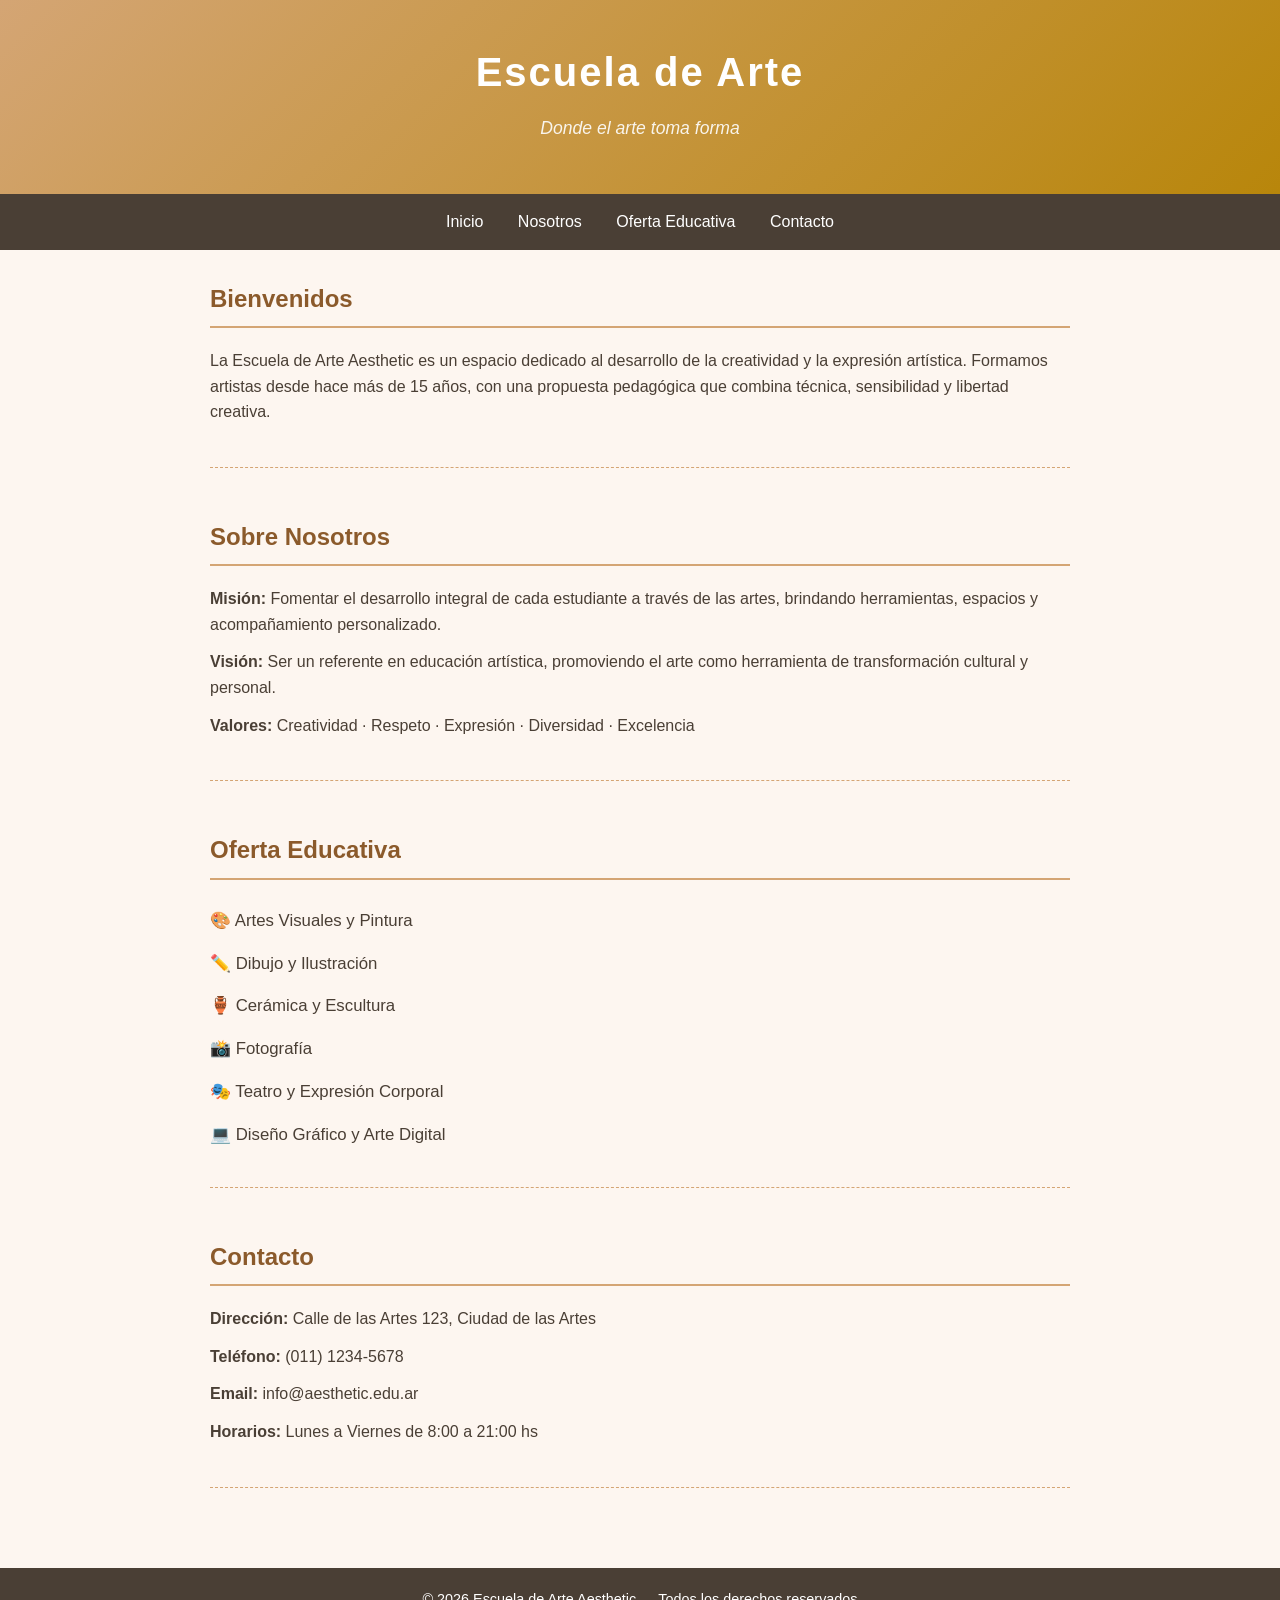
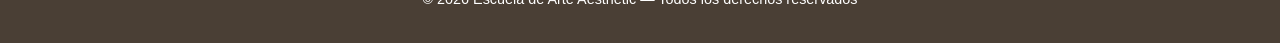
<file: index.html>
<!DOCTYPE html>
<html lang="es">
<head>
    <meta charset="UTF-8">
    <meta name="viewport" content="width=device-width, initial-scale=1.0">
    <title>Escuela de Arte Aesthetic</title>
    <link rel="stylesheet" href="Styles.css">
</head>
<body>

    <header>
        <h1> Escuela de Arte </h1>
        <p class="subtitulo">Donde el arte toma forma</p>
    </header>

    <nav>
        <a href="#inicio">Inicio</a>
        <a href="#nosotros">Nosotros</a>
        <a href="#oferta">Oferta Educativa</a>
        <a href="#contacto">Contacto</a>
    </nav>

    <main>
        <section id="inicio" class="seccion-bienvenida">
            <h2>Bienvenidos</h2>
            <p>La Escuela de Arte Aesthetic es un espacio dedicado al desarrollo de la creatividad y la expresión artística. Formamos artistas desde hace más de 15 años, con una propuesta pedagógica que combina técnica, sensibilidad y libertad creativa.</p>
        </section>

        <section id="nosotros">
            <h2>Sobre Nosotros</h2>
            <p><strong>Misión:</strong> Fomentar el desarrollo integral de cada estudiante a través de las artes, brindando herramientas, espacios y acompañamiento personalizado.</p>
            <p><strong>Visión:</strong> Ser un referente en educación artística, promoviendo el arte como herramienta de transformación cultural y personal.</p>
            <p><strong>Valores:</strong> Creatividad · Respeto · Expresión · Diversidad · Excelencia</p>
        </section>

        <section id="oferta">
            <h2>Oferta Educativa</h2>
            <ul>
                <li>🎨 Artes Visuales y Pintura</li>
                <li>✏️ Dibujo y Ilustración</li>
                <li>🏺 Cerámica y Escultura</li>
                <li>📸 Fotografía</li>
                <li>🎭 Teatro y Expresión Corporal</li>
                <li>💻 Diseño Gráfico y Arte Digital</li>
            </ul>
        </section>

        <section id="contacto">
            <h2>Contacto</h2>
            <p><strong>Dirección:</strong> Calle de las Artes 123, Ciudad de las Artes</p>
            <p><strong>Teléfono:</strong> (011) 1234-5678</p>
            <p><strong>Email:</strong> info@aesthetic.edu.ar</p>
            <p><strong>Horarios:</strong> Lunes a Viernes de 8:00 a 21:00 hs</p>
        </section>
    </main>

    <footer>
        <p>&copy; 2026 Escuela de Arte Aesthetic — Todos los derechos reservados</p>
    </footer>

</body>
</html>
</file>
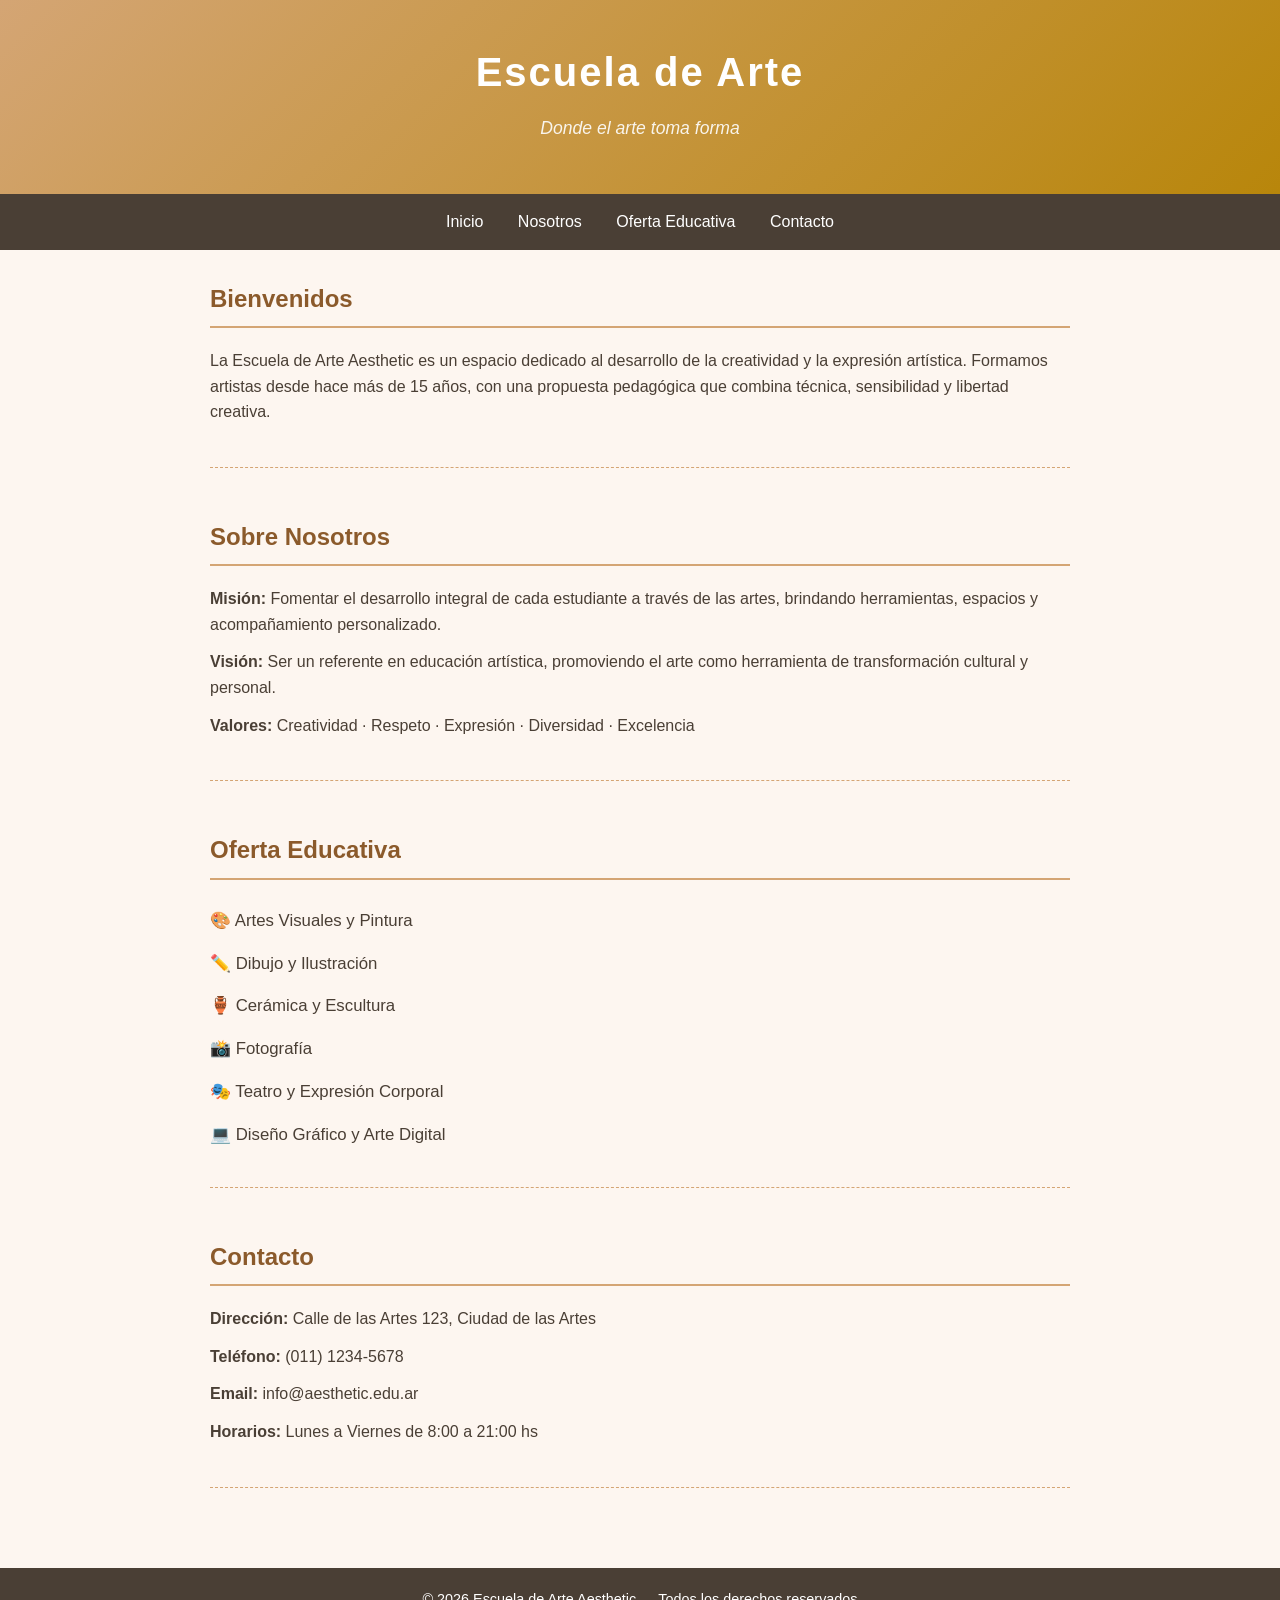
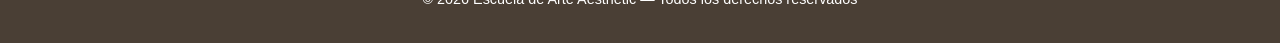
<file: Jija.html>
<!DOCTYPE html>
<html lang="es">
<head>
    <meta charset="UTF-8">
    <meta name="viewport" content="width=device-width, initial-scale=1.0">
    <title>Escuela de Arte Aesthetic</title>
    <link rel="stylesheet" href="jiji.css">
</head>
<body>

    <header>
        <h1> Escuela de Arte </h1>
        <p class="subtitulo">Donde el arte toma forma</p>
    </header>

    <nav>
        <a href="#inicio">Inicio</a>
        <a href="#nosotros">Nosotros</a>
        <a href="#oferta">Oferta Educativa</a>
        <a href="#contacto">Contacto</a>
    </nav>

    <main>
        <section id="inicio" class="seccion-bienvenida">
            <h2>Bienvenidos</h2>
            <p>La Escuela de Arte Aesthetic es un espacio dedicado al desarrollo de la creatividad y la expresión artística. Formamos artistas desde hace más de 15 años, con una propuesta pedagógica que combina técnica, sensibilidad y libertad creativa.</p>
        </section>

        <section id="nosotros">
            <h2>Sobre Nosotros</h2>
            <p><strong>Misión:</strong> Fomentar el desarrollo integral de cada estudiante a través de las artes, brindando herramientas, espacios y acompañamiento personalizado.</p>
            <p><strong>Visión:</strong> Ser un referente en educación artística, promoviendo el arte como herramienta de transformación cultural y personal.</p>
            <p><strong>Valores:</strong> Creatividad · Respeto · Expresión · Diversidad · Excelencia</p>
        </section>

        <section id="oferta">
            <h2>Oferta Educativa</h2>
            <ul>
                <li>🎨 Artes Visuales y Pintura</li>
                <li>✏️ Dibujo y Ilustración</li>
                <li>🏺 Cerámica y Escultura</li>
                <li>📸 Fotografía</li>
                <li>🎭 Teatro y Expresión Corporal</li>
                <li>💻 Diseño Gráfico y Arte Digital</li>
            </ul>
        </section>

        <section id="contacto">
            <h2>Contacto</h2>
            <p><strong>Dirección:</strong> Calle de las Artes 123, Ciudad de las Artes</p>
            <p><strong>Teléfono:</strong> (011) 1234-5678</p>
            <p><strong>Email:</strong> info@aesthetic.edu.ar</p>
            <p><strong>Horarios:</strong> Lunes a Viernes de 8:00 a 21:00 hs</p>
        </section>
    </main>

    <footer>
        <p>&copy; 2026 Escuela de Arte Aesthetic — Todos los derechos reservados</p>
    </footer>

</body>
</html>
</file>
<file: Styles.css>
* {
    margin: 0;
    padding: 0;
    box-sizing: border-box;
    font-family: 'Segoe UI', Tahoma, Geneva, Verdana, sans-serif;
}

body {
    background-color: #fdf6f0;
    color: #4a3f35;
    line-height: 1.6;
}

header {
    background: linear-gradient(135deg, #d4a574, #b8860b);
    color: white;
    text-align: center;
    padding: 40px 20px;
}

header h1 {
    font-size: 2.5rem;
    margin-bottom: 10px;
    letter-spacing: 2px;
}

.subtitulo {
    font-style: italic;
    font-size: 1.1rem;
    opacity: 0.9;
}

nav {
    background-color: #4a3f35;
    text-align: center;
    padding: 15px;
    position: sticky;
    top: 0;
}

nav a {
    color: white;
    text-decoration: none;
    margin: 0 15px;
    font-weight: 500;
    transition: color 0.3s ease;
}

nav a:hover {
    color: #f0c890;
}

main {
    max-width: 900px;
    margin: 0 auto;
    padding: 30px 20px;
}

section {
    margin-bottom: 50px;
    padding-bottom: 30px;
    border-bottom: 1px dashed #d4a574;
}

h2 {
    color: #8b5a2b;
    margin-bottom: 20px;
    border-bottom: 2px solid #d4a574;
    padding-bottom: 8px;
}

p {
    margin-bottom: 12px;
}

ul {
    list-style: none;
    padding-left: 0;
}

ul li {
    padding: 8px 0;
    font-size: 1.05rem;
}

footer {
    background-color: #4a3f35;
    color: white;
    text-align: center;
    padding: 20px;
    font-size: 0.9rem;
}

@media (max-width: 600px) {
    nav a {
        display: inline-block;
        margin: 8px 10px;
    }

    header h1 {
        font-size: 1.8rem;
    }
}
</file>
<file: jiji.css>
* {
    margin: 0;
    padding: 0;
    box-sizing: border-box;
    font-family: 'Segoe UI', Tahoma, Geneva, Verdana, sans-serif;
}

body {
    background-color: #fdf6f0;
    color: #4a3f35;
    line-height: 1.6;
}

header {
    background: linear-gradient(135deg, #d4a574, #b8860b);
    color: white;
    text-align: center;
    padding: 40px 20px;
}

header h1 {
    font-size: 2.5rem;
    margin-bottom: 10px;
    letter-spacing: 2px;
}

.subtitulo {
    font-style: italic;
    font-size: 1.1rem;
    opacity: 0.9;
}

nav {
    background-color: #4a3f35;
    text-align: center;
    padding: 15px;
    position: sticky;
    top: 0;
}

nav a {
    color: white;
    text-decoration: none;
    margin: 0 15px;
    font-weight: 500;
    transition: color 0.3s ease;
}

nav a:hover {
    color: #f0c890;
}

main {
    max-width: 900px;
    margin: 0 auto;
    padding: 30px 20px;
}

section {
    margin-bottom: 50px;
    padding-bottom: 30px;
    border-bottom: 1px dashed #d4a574;
}

h2 {
    color: #8b5a2b;
    margin-bottom: 20px;
    border-bottom: 2px solid #d4a574;
    padding-bottom: 8px;
}

p {
    margin-bottom: 12px;
}

ul {
    list-style: none;
    padding-left: 0;
}

ul li {
    padding: 8px 0;
    font-size: 1.05rem;
}

footer {
    background-color: #4a3f35;
    color: white;
    text-align: center;
    padding: 20px;
    font-size: 0.9rem;
}

@media (max-width: 600px) {
    nav a {
        display: inline-block;
        margin: 8px 10px;
    }

    header h1 {
        font-size: 1.8rem;
    }
}
</file>
